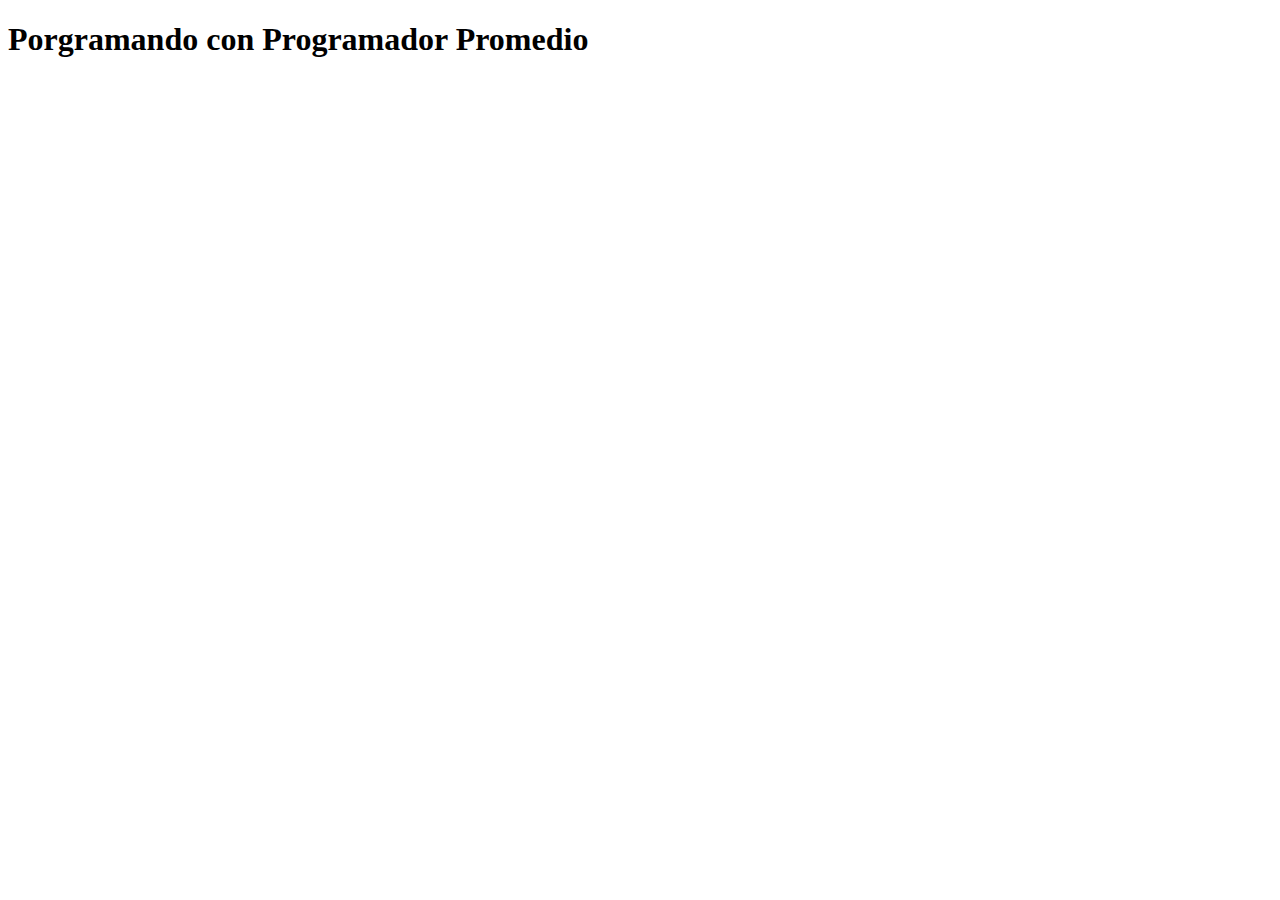
<file: UTN-176/clase1/index.html>
<!DOCTYPE html>
<html lang="en">
<head>
    <meta charset="UTF-8">
    <meta http-equiv="X-UA-Compatible" content="IE=edge">
    <meta name="viewport" content="width=device-width, initial-scale=1.0">
    <title>Document</title>
    
</head>
<body>
    <h1> Porgramando con Programador Promedio</h1>

    <script src="scripts/ejercicios.js"></script>
</body>
</html>
</file>
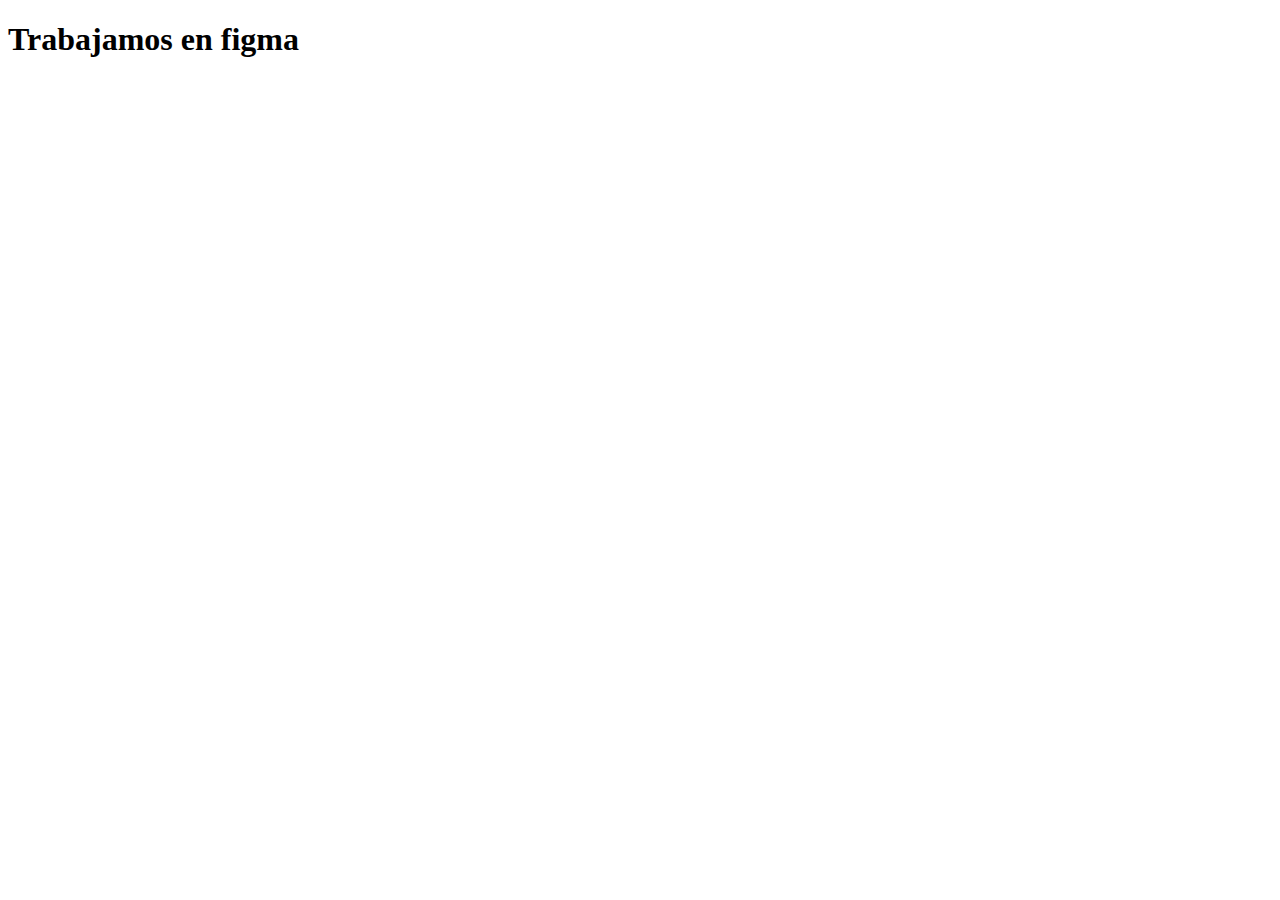
<file: UTN-176/clase2/index.html>
<!DOCTYPE html>
<html lang="en">
<head>
    <meta charset="UTF-8">
    <meta http-equiv="X-UA-Compatible" content="IE=edge">
    <meta name="viewport" content="width=device-width, initial-scale=1.0">
    <title>Document</title>
</head>
<body>
    <h1>Trabajamos en figma</h1>
</body>
</html>
</file>
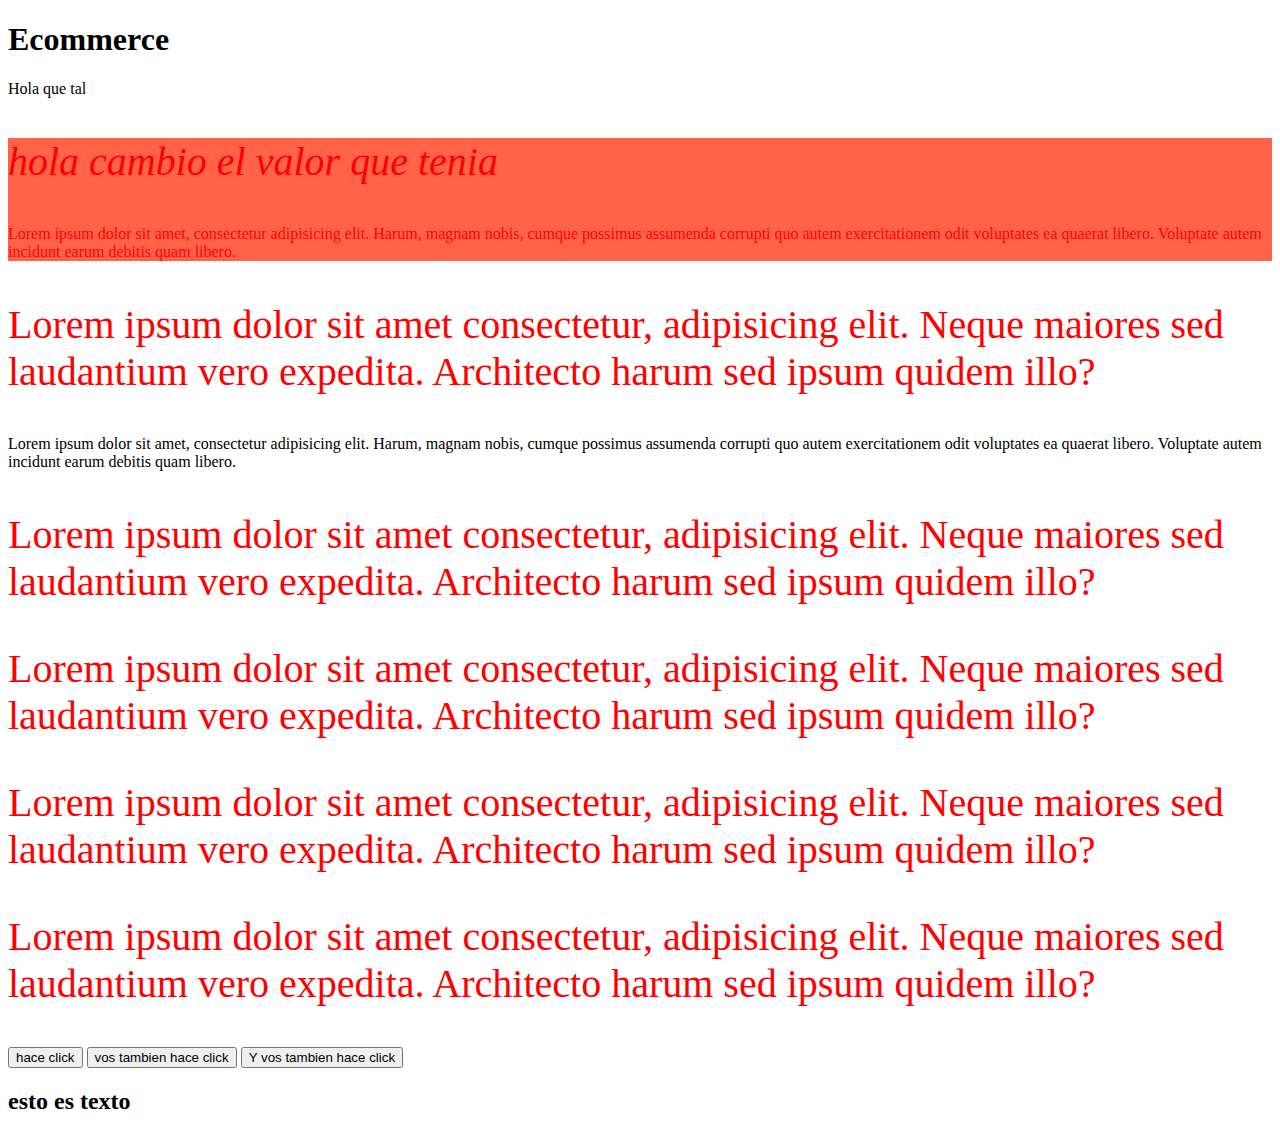
<file: UTN-176/clase5/index.html>
<!DOCTYPE html>
<html lang="en">
<head>
    <meta charset="UTF-8">
    <meta http-equiv="X-UA-Compatible" content="IE=edge">
    <meta name="viewport" content="width=device-width, initial-scale=1.0">
    <title>Document</title>
    <link rel="stylesheet" href="style.css">
</head>
<body>
    <h1 id="titulo">Ecommerce</h1>

    <div>
        <span>Hola que tal</span>
    </div>

    <div id="div1">
        <p class="parrafo1 otraClase" id="parrafoPrincipal">Lorem ipsum dolor sit amet consectetur, adipisicing elit. Neque maiores sed laudantium vero expedita. Architecto harum sed ipsum quidem illo?</p>
        <p id="idParrafo">Lorem ipsum dolor sit amet, consectetur adipisicing elit. Harum, magnam nobis, cumque possimus assumenda corrupti quo autem exercitationem odit voluptates ea quaerat libero. Voluptate autem incidunt earum debitis quam libero.</p>
    </div>

    <div id="div2">
        <p class="parrafo1">Lorem ipsum dolor sit amet consectetur, adipisicing elit. Neque maiores sed laudantium vero expedita. Architecto harum sed ipsum quidem illo?</p>
        <p id="idParrafo">Lorem ipsum dolor sit amet, consectetur adipisicing elit. Harum, magnam nobis, cumque possimus assumenda corrupti quo autem exercitationem odit voluptates ea quaerat libero. Voluptate autem incidunt earum debitis quam libero.</p>
    </div>
    <p class="parrafo1">Lorem ipsum dolor sit amet consectetur, adipisicing elit. Neque maiores sed laudantium vero expedita. Architecto harum sed ipsum quidem illo?</p>


    <p class="parrafo1">Lorem ipsum dolor sit amet consectetur, adipisicing elit. Neque maiores sed laudantium vero expedita. Architecto harum sed ipsum quidem illo?</p>


    <p class="parrafo1">Lorem ipsum dolor sit amet consectetur, adipisicing elit. Neque maiores sed laudantium vero expedita. Architecto harum sed ipsum quidem illo?</p>

    <p class="parrafo1">Lorem ipsum dolor sit amet consectetur, adipisicing elit. Neque maiores sed laudantium vero expedita. Architecto harum sed ipsum quidem illo?</p>

    <button id="btnClick"> hace click</button>
    <button>vos tambien hace click</button>
    <button> Y vos tambien hace click</button>
    <script src="app.js"></script>
    
</body>
</html>
</file>
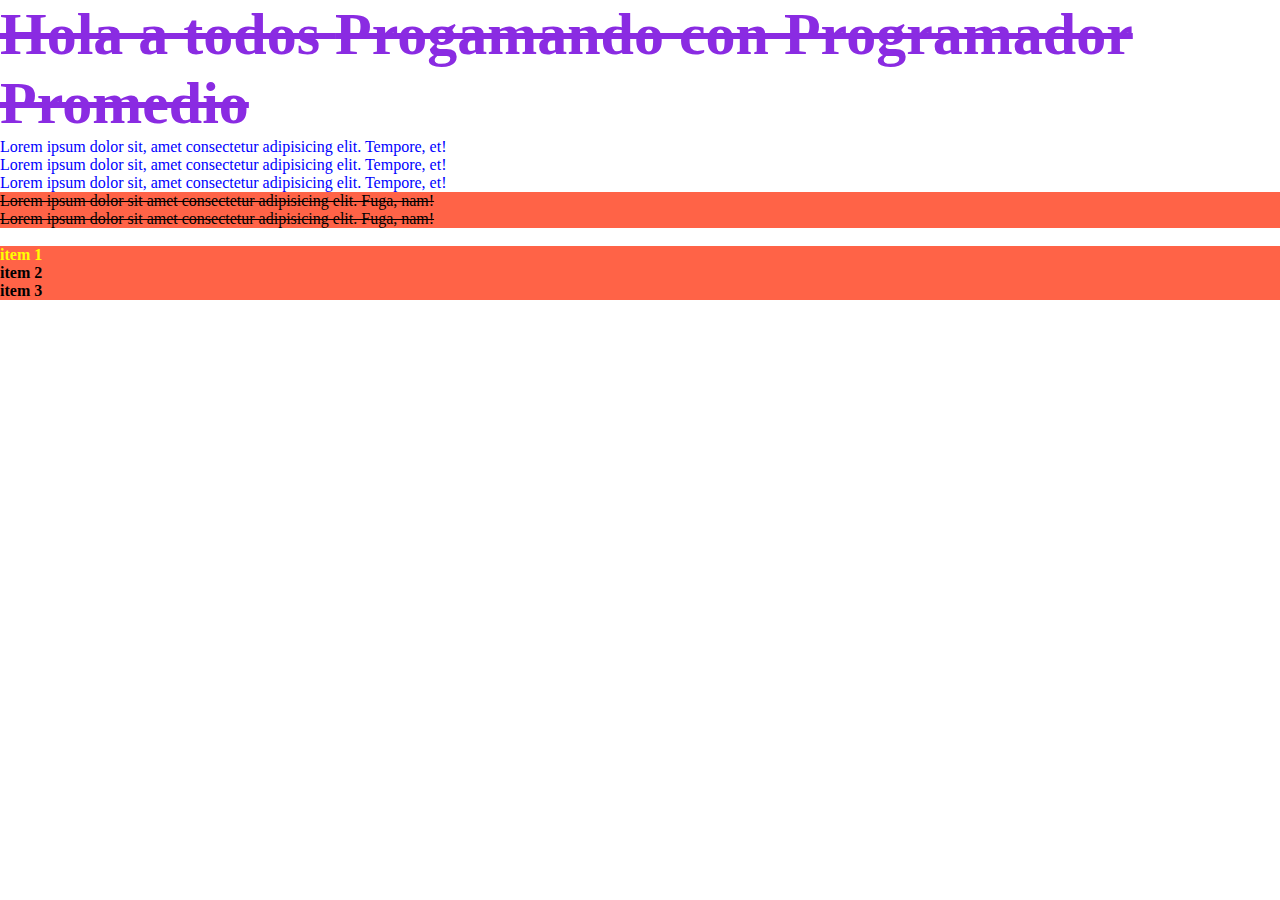
<file: UTN-176/clase6/index.html>
<!DOCTYPE html>
<html lang="en">
<head>
    <meta charset="UTF-8">
    <meta http-equiv="X-UA-Compatible" content="IE=edge">
    <meta name="viewport" content="width=device-width, initial-scale=1.0">
    <title>Progamando con Programador Promedio</title>
    <link rel="stylesheet" href="./css/estilos.css">
</head>
<body>
    
    <h1 id="titulo"">Progamando con Programador Promedio</h1>
    <p class="parrafo">Lorem ipsum dolor sit, amet consectetur adipisicing elit. Tempore, et!</p>
    <p class="parrafo">Lorem ipsum dolor sit, amet consectetur adipisicing elit. Tempore, et!</p>
    <p class="parrafo">Lorem ipsum dolor sit, amet consectetur adipisicing elit. Tempore, et!</p>

    <div>
        <p>Lorem ipsum dolor sit amet consectetur adipisicing elit. Fuga, nam!</p>
        <p>Lorem ipsum dolor sit amet consectetur adipisicing elit. Fuga, nam!</p>
    </div>
<br>
    <ul>
        <li>item 1</li>
        <li>item 2</li>
        <li>item 3</li>
    </ul>

</body>
</html>
</file>
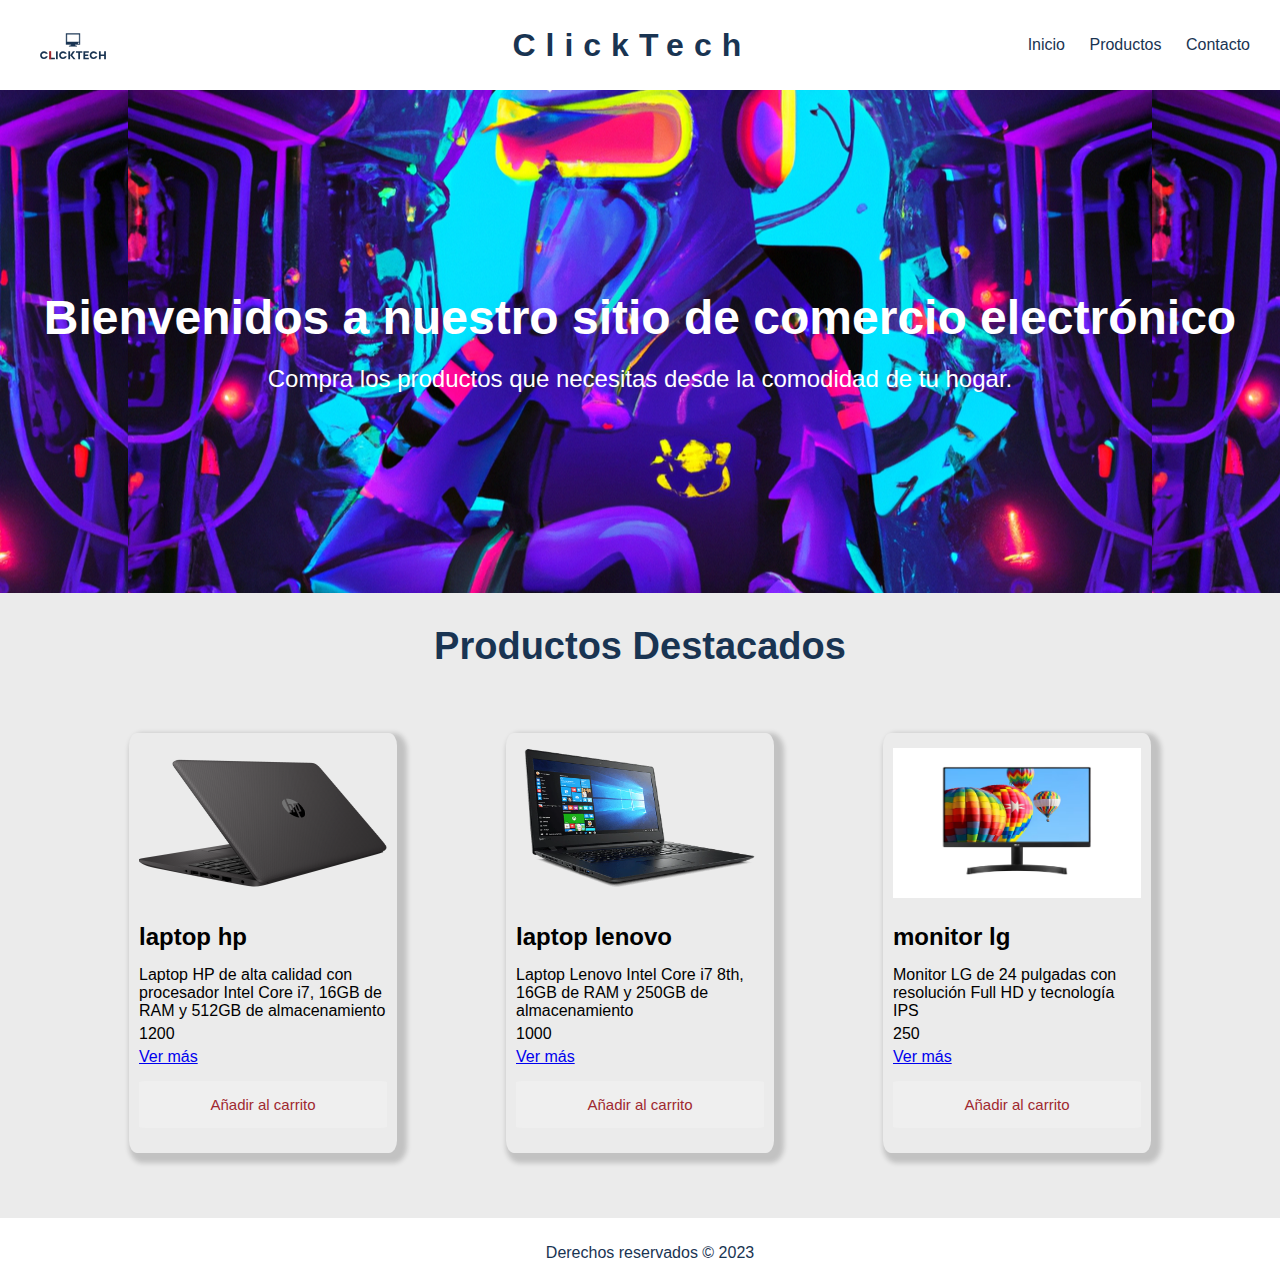
<file: UTN-176/ecommerce/index.html>
<!DOCTYPE html>
<html>
<head>
	<title>Landing Page de Ecommerce</title>
	<link rel="stylesheet" type="text/css" href="./css/style.css">
</head>
<body>
	<header>
        <img src="./multimedia/svg.svg" alt="" class="logo">
        <h1>ClickTech</h1>
		<nav>
			<ul>
				<li><a href="#">Inicio</a></li>
				<li><a href="./pages/productos.html">Productos</a></li>
				<li><a href="#">Contacto</a></li>
			</ul>
		</nav>
	</header>

	<main>
		<section class="banner">
			<h2>Bienvenidos a nuestro sitio de comercio electrónico</h2>
			<p>Compra los productos que necesitas desde la comodidad de tu hogar.</p>
		</section>

        <h2>Productos Destacados</h2>
		
        <section class="productos" id="containerProducts">
			
		</section>
	</main>

	<footer>
		<p>Derechos reservados © 2023</p>
	</footer>

	<script src="./arrayCarrito.js"></script>
	<script src="arrayProductos.js"></script>
	<script src="app.js"></script>
</body>
</html>
</file>
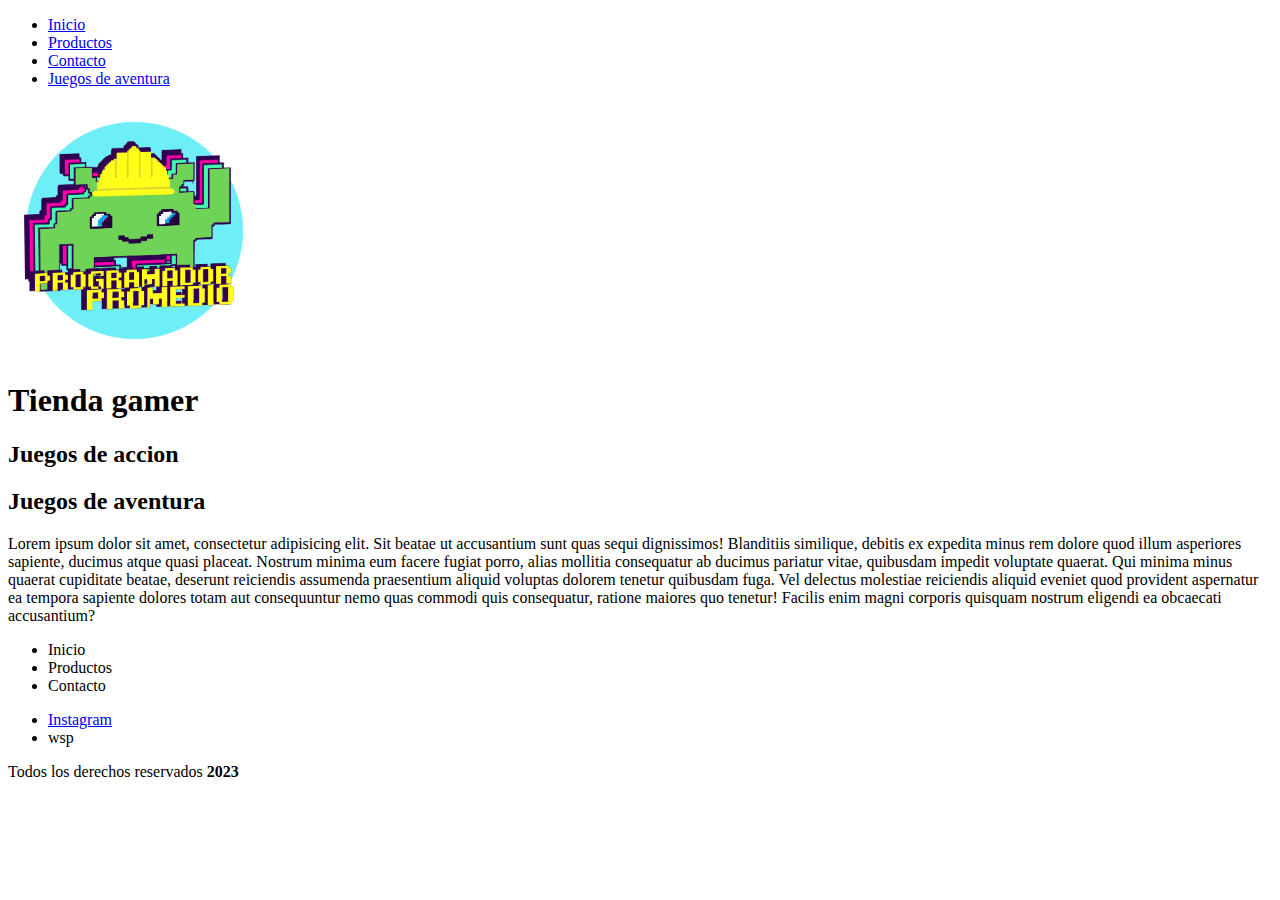
<file: UTN-176/clase4/etiquetasSemanticas.html>
<!DOCTYPE html>
<html lang="en">
<head>
    <meta charset="UTF-8">
    <meta http-equiv="X-UA-Compatible" content="IE=edge">
    <meta name="viewport" content="width=device-width, initial-scale=1.0">
    <title>Document</title>
</head>
<body>
    
    <!--  *Etiquetas semanticas -->
    <header>
        <nav>
            <ul>
                <li>
                    <a href="#">Inicio</a>
                </li>
                <li>
                    <a href="./pages/productos.html">Productos</a>
                </li>
                <li>
                    <a href="./pages/contacto.html">Contacto</a>
                </li>
                <li>
                    <a href="#sectionAventura">Juegos de aventura</a>
                </li>
            </ul>
        </nav>
        <img src="./multimedia/img/P.Redes 1.png" alt="logo sitio web" width="20%">
    </header>

    <main>
        <h1>Tienda gamer</h1>
        <section>
            <h2>Juegos de accion</h2>
        </section>
  
        <section id="sectionAventura">
            <h2> Juegos de aventura</h2>
            <p>Lorem ipsum dolor sit amet, consectetur adipisicing elit. Sit beatae ut accusantium sunt quas sequi dignissimos! Blanditiis similique, debitis ex expedita minus rem dolore quod illum asperiores sapiente, ducimus atque quasi placeat. Nostrum minima eum facere fugiat porro, alias mollitia consequatur ab ducimus pariatur vitae, quibusdam impedit voluptate quaerat. Qui minima minus quaerat cupiditate beatae, deserunt reiciendis assumenda praesentium aliquid voluptas dolorem tenetur quibusdam fuga. Vel delectus molestiae reiciendis aliquid eveniet quod provident aspernatur ea tempora sapiente dolores totam aut consequuntur nemo quas commodi quis consequatur, ratione maiores quo tenetur! Facilis enim magni corporis quisquam nostrum eligendi ea obcaecati accusantium?</p>
        </section>

    </main>

    <footer>
        <nav>
            <ul>
                <li>Inicio</li>
                <li>Productos</li>
                <li>Contacto</li>
            </ul>
        </nav>
        <nav>
            <ul>
                <li><a href="https://www.instagram.com/programadorpromedio_/" target="_blank"> Instagram</a></li>
                <li>wsp</li>
            </ul>
        </nav>
        <p>Todos los derechos reservados <strong>2023</strong></p>
    </footer>


</body>
</html>
</file>
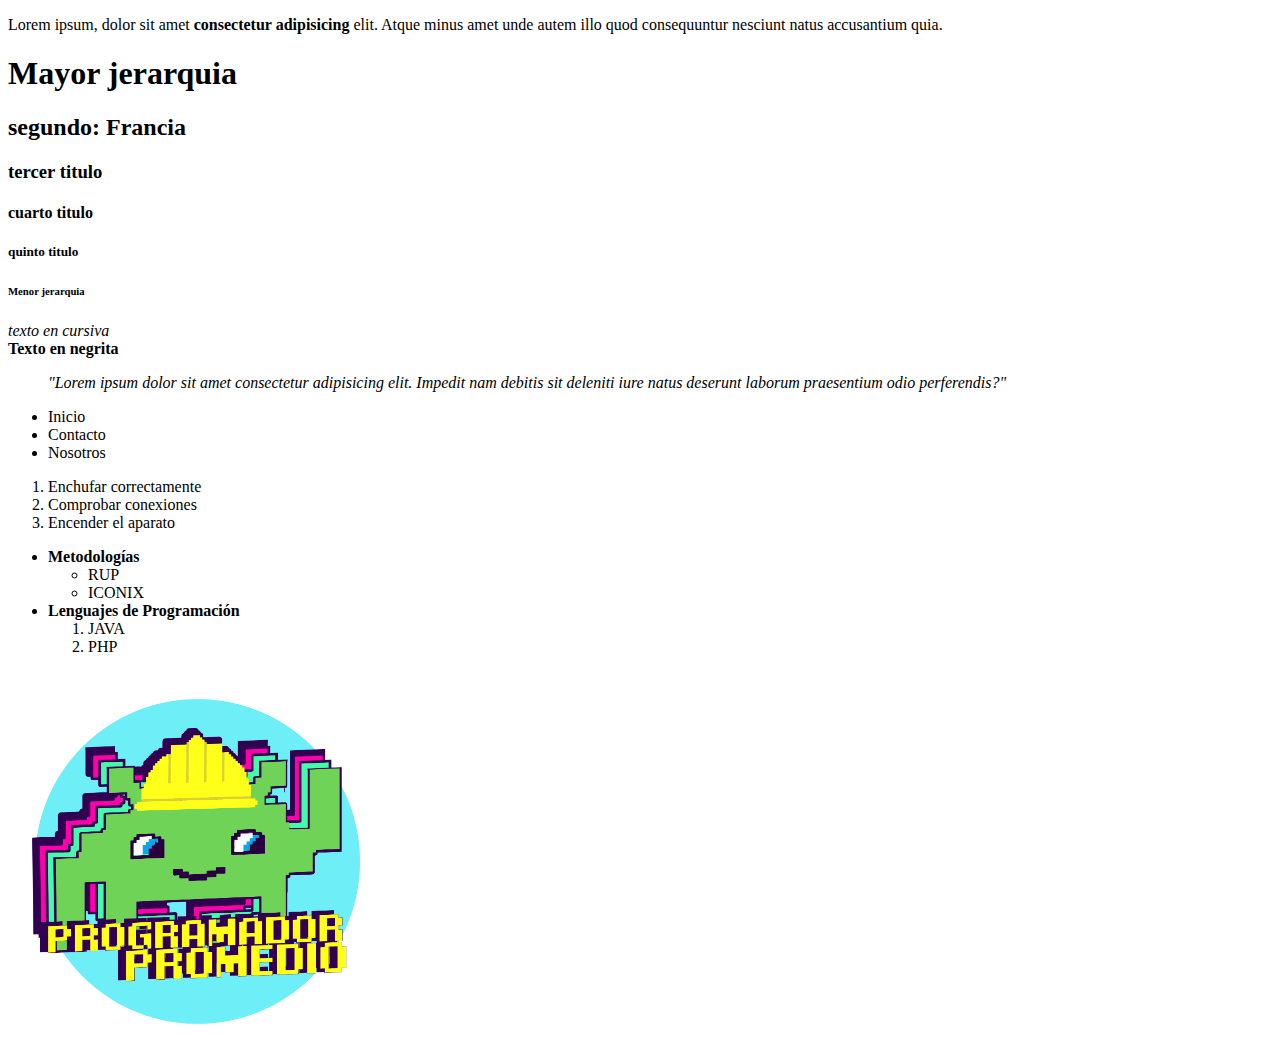
<file: UTN-176/clase4/tiposDeEtiquetas.html>
<!DOCTYPE html>
<html lang="es">
<head>
    <meta charset="UTF-8">
    <meta http-equiv="X-UA-Compatible" content="IE=edge">
    <meta name="viewport" content="width=device-width, initial-scale=1.0">
    <title>Document</title>
</head>
<body>
    
    <!--* Etiquetas de texto -->
    <p>Lorem ipsum, dolor sit amet <strong> consectetur adipisicing </strong>elit. Atque minus amet unde autem illo quod consequuntur nesciunt natus accusantium quia.</p>

    <h1>Mayor jerarquia</h1>  
    <h2>segundo: Francia</h2>
    <h3>tercer titulo</h3>
    <h4>cuarto titulo</h4>
    <h5>quinto titulo</h5>
    <h6>Menor jerarquia</h6>

    <em>texto en cursiva</em> <br>
    <strong>Texto en negrita</strong>
    <!-- salto de linea -->
    <br>
    <blockquote>
       <em> "Lorem ipsum dolor sit amet consectetur adipisicing elit. Impedit nam debitis sit deleniti iure natus deserunt laborum praesentium odio perferendis?"</em>
    </blockquote>

<!--* Etiquetas de lista -->
<!-- Lista no ordenada -->
<ul> 
    <li>Inicio</li>
    <li>Contacto</li>
    <li>Nosotros</li>
</ul>

<!-- listas ordenadas -->
<ol>
    <li>Enchufar correctamente</li>
    <li>Comprobar conexiones</li>
    <li>Encender el aparato</li>  
</ol>

<ul>
    <li><strong>Metodologías</strong>
      <ul>
        <li>RUP</li>
        <li>ICONIX</li>
      </ul>
    </li>
    <li><strong>Lenguajes de Programación</strong>
     <ol>
       <li>JAVA</li>
       <li>PHP</li>
     </ol>
    </li>
</ul>
  
<!-- * etiqueta imagen -->
<img src="./multimedia/img/P.Redes 1.png" alt="imagen de prueba" width="30%" height="30%" > 




</body>
</html>
</file>
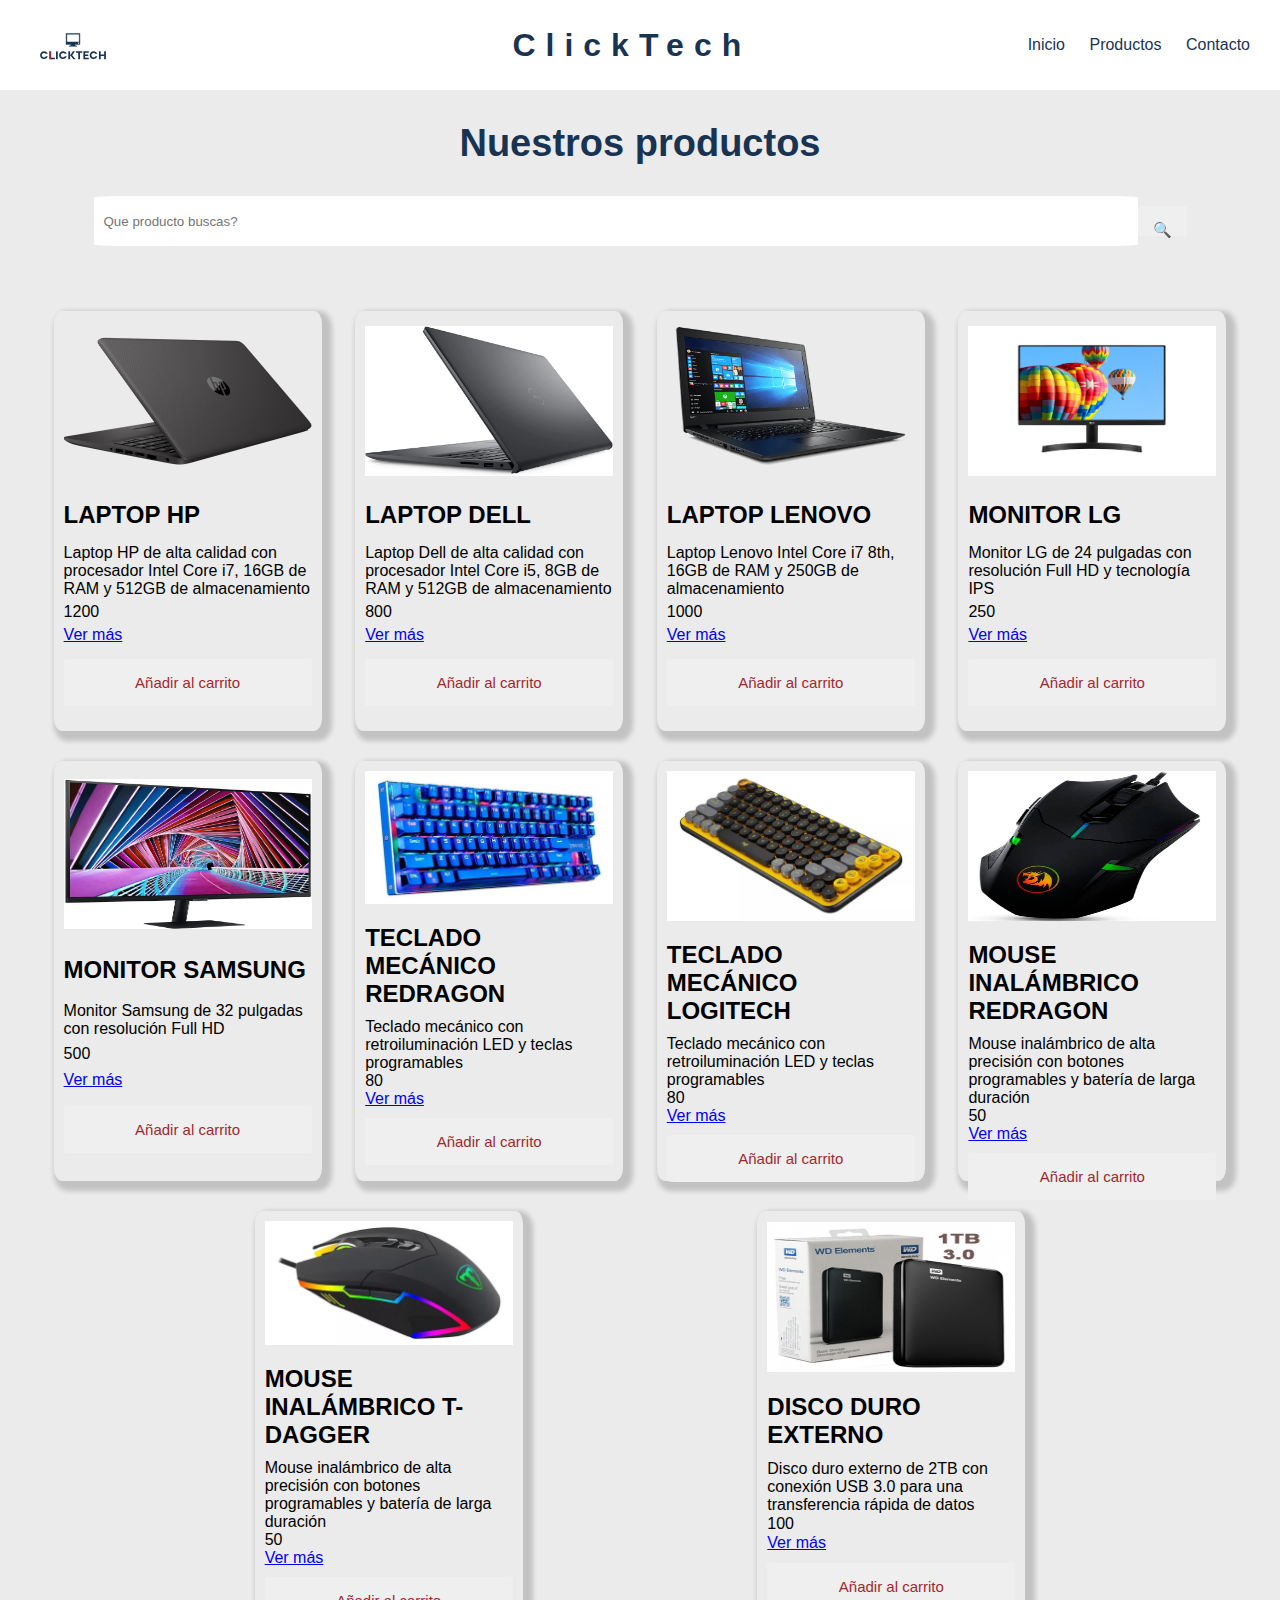
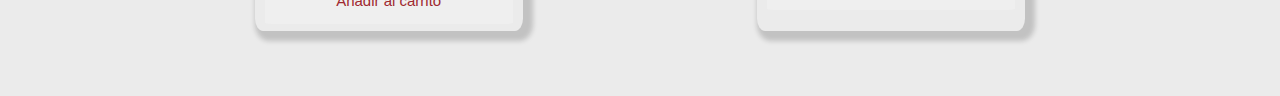
<file: UTN-176/ecommerce/pages/productos.html>
<!DOCTYPE html>
<html lang="en">
<head>
    <meta charset="UTF-8">
    <meta http-equiv="X-UA-Compatible" content="IE=edge">
    <meta name="viewport" content="width=device-width, initial-scale=1.0">
    <link rel="stylesheet" href="../css/style.css">
    <title>Document</title>
</head>
<body>
    
    <header>
        <img src="../multimedia/svg.svg" alt="" class="logo">
        <h1>ClickTech</h1>
		<nav>
			<ul>
				<li><a href="../index.html">Inicio</a></li>
				<li><a href="#">Productos</a></li>
				<li><a href="#">Contacto</a></li>
			</ul>
		</nav>
	</header>


	<main>
		
        <h2>Nuestros productos</h2>

        <form action="" class="formSearch" >
            <input type="text" placeholder="Que producto buscas?" id="Inputsearch">
            <button class="btn">🔍</button>
        </form>
		
        <section class="productos" id="containerProducts">
			
		</section>

	</main>


    <script src="../arrayCarrito.js"></script>
    <script src="../arrayProductos.js"></script>
    <script src="../src/js/productos.js"></script>

</body>
</html>
</file>
<file: UTN-176/clase5/style.css>
#div1{
    color: red;
}

.parrafo1{
    font-size: 40px;
}
</file>
<file: UTN-176/clase6/css/estilos.css>
/* * Tipos de selectores */

*{
    margin: 0;
    padding: 0;
}


h1{
    color:blue;
    font-size: 60px;
}

.parrafo{
    color: orange;
} 

div p{
    text-decoration: line-through;
}

#titulo{
    color: red;
}

div, ul{
    background-color: tomato;
} 

ul > li{
    font-weight: bold;
}

[class]{
   color: blue;
}

ul > li:first-child{
    color:yellow
}

#titulo:hover{
    color: blueviolet;
    font-weight: 800;
    text-decoration: line-through;
}

h1::before{
    content: 'Hola a todos ';
}
</file>
<file: UTN-176/ecommerce/css/style.css>
/* Estilos generales */
body {
	font-family: Arial, sans-serif;
	margin: 0;
	padding: 0;
    background-color: #ebebeb;
}

/* Estilos de la cabecera */
header {
	background-color: #fff;
	color: #193452;
	padding: 10px;
    display: flex;
    justify-content: space-between;
    align-items: center;
    height: 70px;
}

h1{
    letter-spacing: 10px;
    margin-left: 100px;
}

nav ul {
	list-style: none;
	margin: 0;
	padding: 0;
}
nav ul li {
	display: inline-block;
	margin-right: 20px;
}
nav ul li a {
	color: #193452;
	text-decoration: none;
}

.logo{
    width: 10%;
}

/* Estilos del banner */
.banner {
	background-image: url('../multimedia/banner3.png');
	
    background-position: center;
	color: #fff;
	padding: 200px 0;
	text-align: center;
}
.banner h2 {
    color: #fff;
	font-size: 48px;
	margin: 0;
}
.banner p {
	font-size: 24px;
	margin: 20px 0 0 0;
}

h2{
    text-align: center;
    font-size: 38px;
    color: #193452;
}


/* Estilos de los productos */
.productos {
	margin: 50px 0;
	padding: 0 20px;
    display: flex;
    justify-content: space-evenly;
    flex-wrap: wrap;
  
}
.producto {
	display: flex;
    flex-direction: column;
    justify-content: space-evenly;
    width: 20%;;
    height: 400px;
    box-shadow: 5px 5px 5px 5px #0505052d;
    padding: 10px;
    border-radius: 3%;
    margin: 15px 0;
}

.producto:hover{
    border: 2px solid  #193452;
}

.producto img {
	display: block;

    width: 100%;
    height: 150px;
}
.producto h3 {
	font-size: 24px;
	margin: 20px 0 10px 0;
}
.producto p {
	font-size: 16px;
	margin: 0;
}

.btn{
    margin: 10px 0;
    padding: 15px;
    border-radius: 3%;
    cursor: pointer;
    color: #9f2930;
    font-size: 15px;
    border: none;
}

.btn:hover{
   border: 2px solid  #193452;
}

footer{
    width: 100%;
    background-color: #fff;
	color: #193452;
	padding: 10px;
    text-align: center;
}


/* productos.html  */

.formSearch {
    height: 50px;
    display: flex;
    justify-content: center;
}

.formSearch > input {
    /* display: inline-block; */
    width: 80%;
    height: 30px;
    padding: 10px;
    border: none;
    /* margin: auto; */
    border-radius: 3%;
}
</file>
